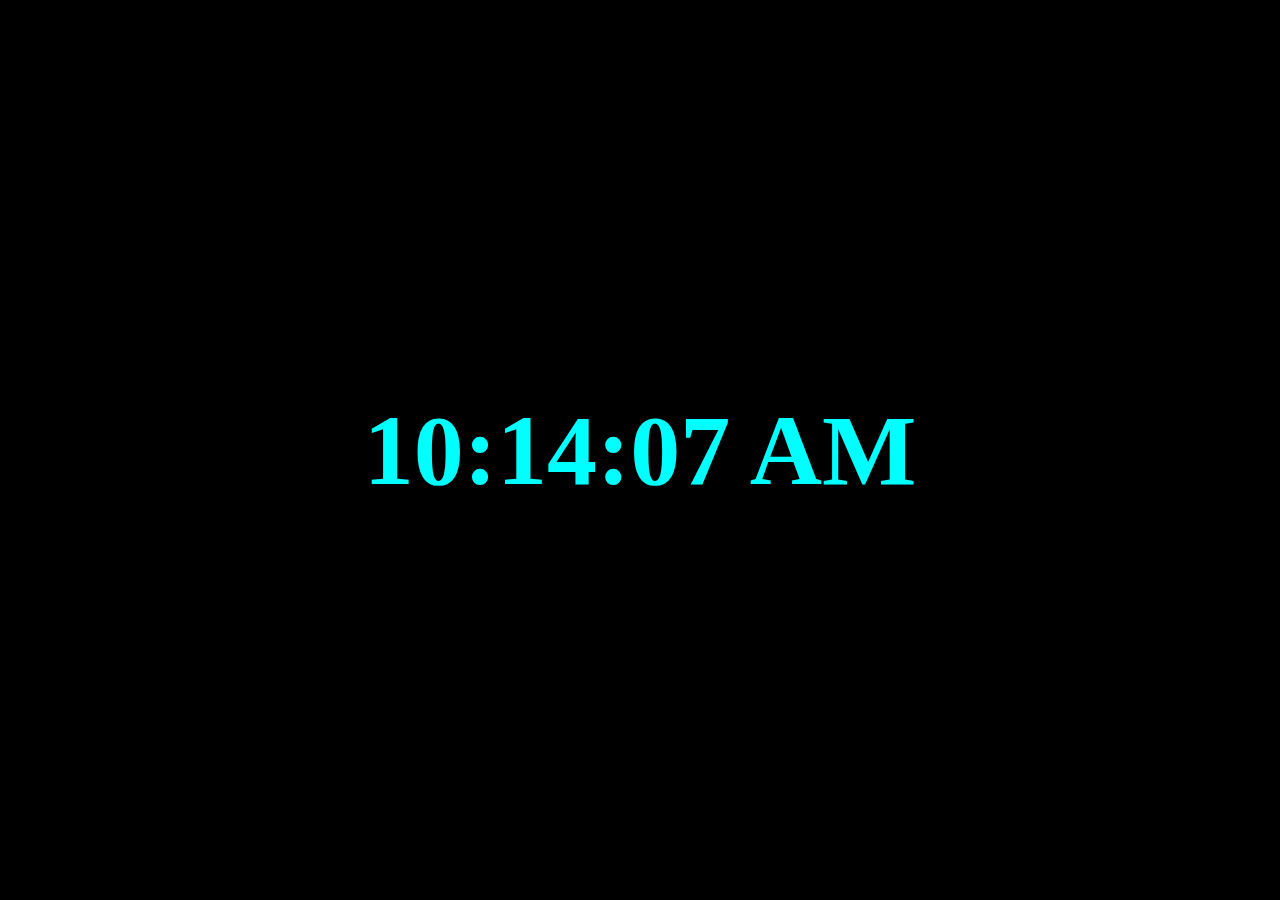
<file: Clock/index.html>
<!DOCTYPE html>
<html lang="en">
<head>
    <meta charset="UTF-8">
    <meta name="viewport" content="width=device-width, initial-scale=1.0">
    <title>Clock</title>
    <link rel="stylesheet" href="style.css">
</head>
<body>
    <div id="main">
        <h1 id="result"></h1>
    </div>
</body>
<script src="./clock.js"></script>
</html>
</file>
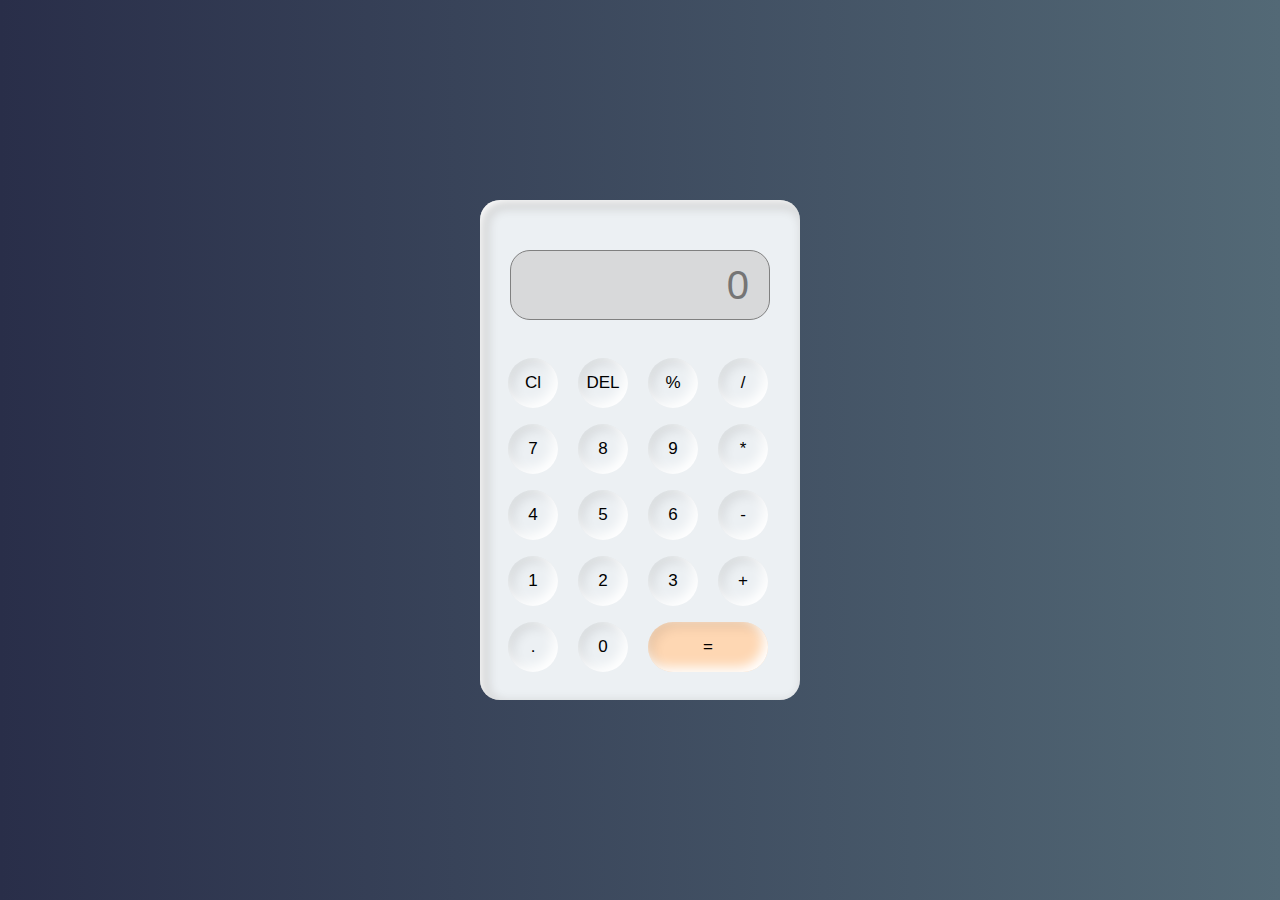
<file: calculator.html>
<!DOCTYPE html>
<html lang="en">
<head>
    <meta charset="UTF-8">
    <meta name="viewport" content="width=device-width, initial-scale=1.0">
    <title>Calculator</title>
    <!-- Bootstrap -->
    <link href="https://cdn.jsdelivr.net/npm/bootstrap@5.3.3/dist/css/bootstrap.min.css" rel="stylesheet" integrity="sha384-QWTKZyjpPEjISv5WaRU9OFeRpok6YctnYmDr5pNlyT2bRjXh0JMhjY6hW+ALEwIH" crossorigin="anonymous">

    <script src="https://cdn.jsdelivr.net/npm/bootstrap@5.3.3/dist/js/bootstrap.bundle.min.js" integrity="sha384-YvpcrYf0tY3lHB60NNkmXc5s9fDVZLESaAA55NDzOxhy9GkcIdslK1eN7N6jIeHz" crossorigin="anonymous"></script>

    <style>
        *{
            margin: 0;
            padding: 0;
            box-sizing: border-box;
            font-family:'Franklin Gothic Medium', 'Arial Narrow', Arial, sans-serif;
        }

        body{
            background: linear-gradient(to right, #292E49, #536976); 
        }

        .container{
            height: 100vh;
            display: flex;
            justify-content: center;
            align-items: center;
        }

        .calculator{
            background-color: #ecf0f3;
            padding: 20px;
            box-shadow: inset 5px 5px 12px #ffffff, inset 5px 5px 12px rgba(0, 0, 0, 0.386);
            display: grid;
            grid-template-columns: repeat(4,70px);
        }
        
        input{
            grid-column: span 4;
            height: 70px;
            width: 260px;
            background-color: #d8d9da;
            border: 1px solid grey;
            border-radius: 20px;
            color: grey;
            font-size: 40px;
            text-align: end;
            margin: auto;
            margin-top: 30px;
            margin-bottom: 30px;
            padding: 20px;
        }
        
        button{
            height: 50px;
            width: 50px;
            background-color: #ecf0f3;
            box-shadow: inset -5px -5px 12px #ffffff, inset 5px 5px 12px rgba(0, 0, 0, 0.09);
            border: none;
            border-radius: 50% ;
            font-size: 17px;
            margin: 8px;
        }

        .equal{
            width: 120px;
            border-radius: 40px;
            background-color: #fed7b3;
            box-shadow: inset -5px -5px 12px #ffffff, inset 5px 5px 12px rgba(0, 0, 0, 0.09);

        }

        button:hover {
                        background-color: #c8f2f7; 
                }

        button:active {
                        background-color: #88dce6; 
                }    
                
        

    </style>
</head>
<body>
    <div class="container">
        <div class="calculator" style="border-radius: 20px;">
            <input type="text" placeholder="0" readonly id="result"> <!-- readonly - so that the user cant input anything -->
            <button onclick="clearAll()">Cl</button>
            <button onclick="del()">DEL</button>
            <button onclick="display('%')">%</button>
            <button onclick="display('/')">/</button>
            <button onclick="display(7)">7</button>
            <button onclick="display(8)">8</button>
            <button onclick="display(9)">9</button>
            <button onclick="display('*')">*</button>
            <button onclick="display(4)">4</button>
            <button onclick="display(5)">5</button>
            <button onclick="display(6)">6</button>
            <button onclick="display('-')">-</button>
            <button onclick="display(1)">1</button>
            <button onclick="display(2)">2</button>
            <button onclick="display(3)">3</button>
            <button onclick="display('+')">+</button>
            <button onclick="display('.')">.</button>
            <button onclick="display(0)">0</button>
            <button class="equal" onclick="equal()">=</button>
          
        </div>
    </div>
</body>
<script>
    // Display each num
    function display(num){
        result.value += num;
    }

    // Cl / clearing the value to default
    function clearAll(){
        result.value =""
    }

    function del(){
        result.value = result.value.slice(0,-1)
    }

    function equal(){
        try {
            result.value = eval(result.value)
        } catch (error) {
           result.value = 'Error'
           setTimeout(() => {
                clearAll();
           }, 1000); 
        }
        
    }
</script>
</html>
</file>
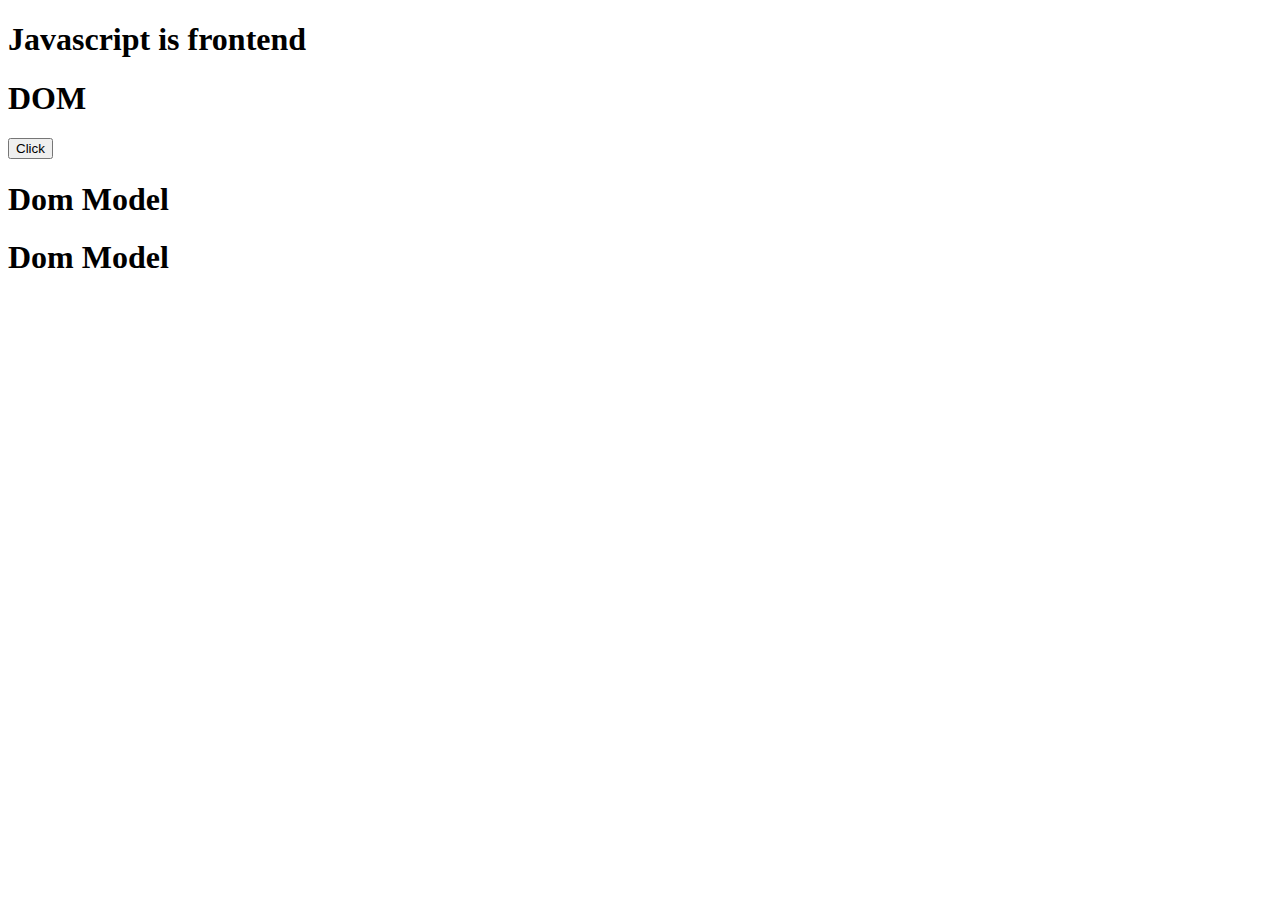
<file: prog1.html>
<!DOCTYPE html>
<html lang="en">
<head>
    <meta charset="UTF-8">
    <meta name="viewport" content="width=device-width, initial-scale=1.0">
    <title>Document</title>
</head>
<body>
    <h1 class="grp1">Javascript is frontend</h1>
    <h1 id="chng">DOM</h1>
    <p id="para"></p>
    <button onclick="change()">Click</button>
    <h1 id="dom">Dom Model</h1>
    <h1 class="grp1">Dom Model</h1>
    
    
</body>
<script>
        // let content = document.getElementsByTagName('h1')
        // console.log(content[1]); /* Put the array index values */
        // let content1 = document.getElementById('dom')
        // console.log(content1);
        // let content2 = document.getElementsByClassName('grp1')
        // console.log(content2);
        // let content3 = document.querySelector('.grp1')
        // console.log(content3);
        // let content4 = document.querySelectorAll('.grp1')
        // console.log(content4);

        // Changing the contents

        // let content = document.getElementById('dom')
        // content.innerHTML = 'Document Object Model'

        let content = document.getElementsByClassName('grp1')
        content[2].innerHTML = 'Document Object Model'
        chng.innerHTML = 'Ashwin DOM'

        // Even while clicking
        function change(){
           para.innerHTML = 'Paragraph changed while button click' 
           para.style.color = 'red'
           para.style.fontSize = '50px'
        }
        
</script>
</html>
</file>
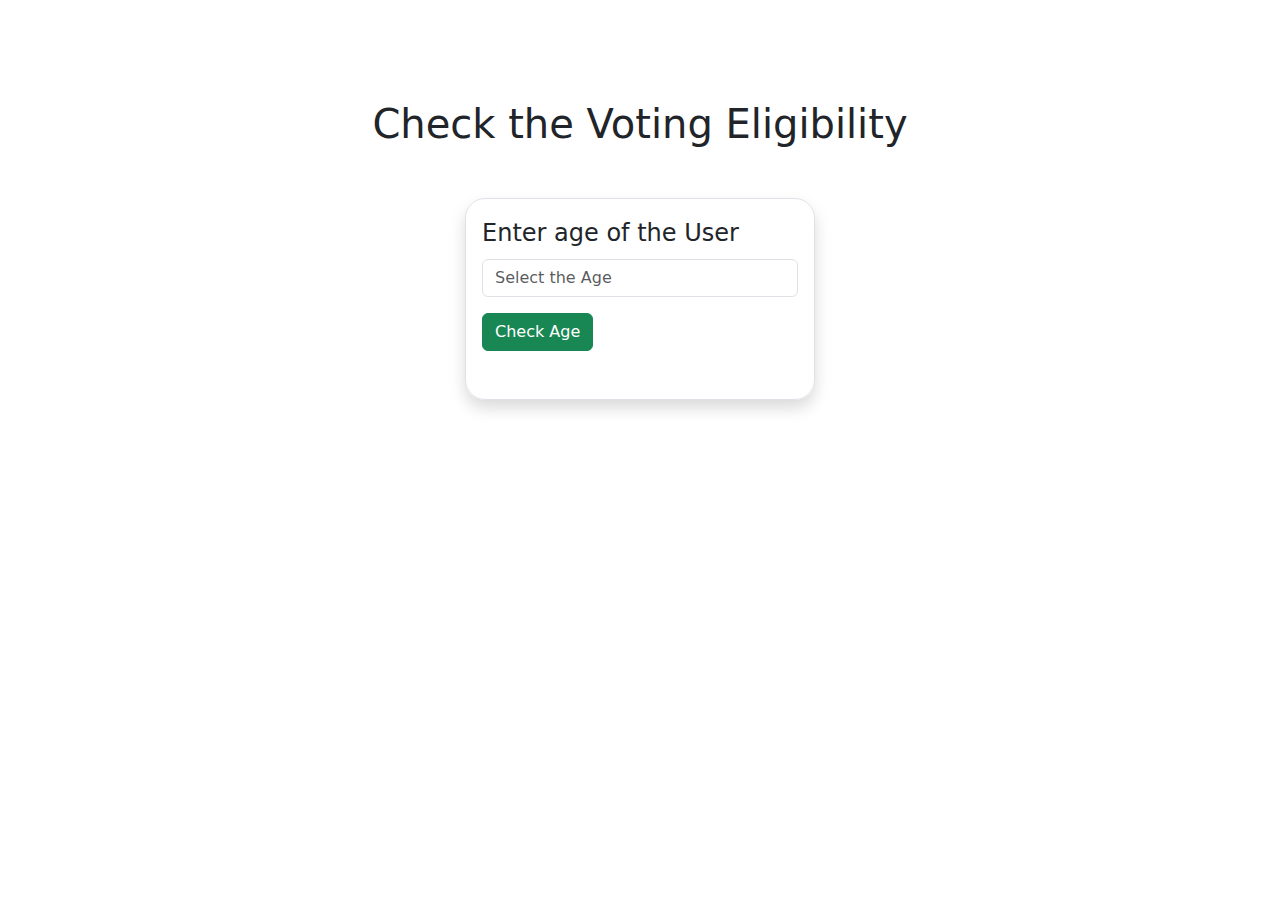
<file: prog2.html>
<!DOCTYPE html>
<html lang="en">
<head>
    <meta charset="UTF-8">
    <meta name="viewport" content="width=device-width, initial-scale=1.0">
    <title>Voting Eligibility</title>
    <!-- Bootstrap -->
    <link href="https://cdn.jsdelivr.net/npm/bootstrap@5.3.3/dist/css/bootstrap.min.css" rel="stylesheet" integrity="sha384-QWTKZyjpPEjISv5WaRU9OFeRpok6YctnYmDr5pNlyT2bRjXh0JMhjY6hW+ALEwIH" crossorigin="anonymous">

    <script src="https://cdn.jsdelivr.net/npm/bootstrap@5.3.3/dist/js/bootstrap.bundle.min.js" integrity="sha384-YvpcrYf0tY3lHB60NNkmXc5s9fDVZLESaAA55NDzOxhy9GkcIdslK1eN7N6jIeHz" crossorigin="anonymous"></script>

</head>
<body>
    <h1 style="text-align: center; margin-top: 100px;">Check the Voting Eligibility</h1>
    <div class="container p-3 border shadow" style="width: 350px;margin-top: 50px;border-radius: 20px;">
       
        <form>
            <div class="mb-3">
              <label for="exampleInputEmail1" class="form-label fs-4">Enter age of the User</label>
              <input id="age" type="number" class="form-control"  aria-describedby="emailHelp" placeholder="Select the Age">
              
            </div>
         
           
            <button onclick="check()" type="button" class="btn btn-success mb-3">Check Age</button>
            <p id="para" ></p>
            
          </form>
    </div>
  
    
</body>
<script>
    function check(){
        if(age.value>=18){
            para.innerHTML = 'Eligible to Vote'
            para.style.color = 'green'
        }
        else if(age.value==''){
            para.innerHTML = "Enter a Valid Input"
            para.style.color = 'blue'
        }
        else{
            para.innerHTML = 'Not Eligible to Vote'
            para.style.color = 'red'
        }
    }

</script>
</html>
</file>
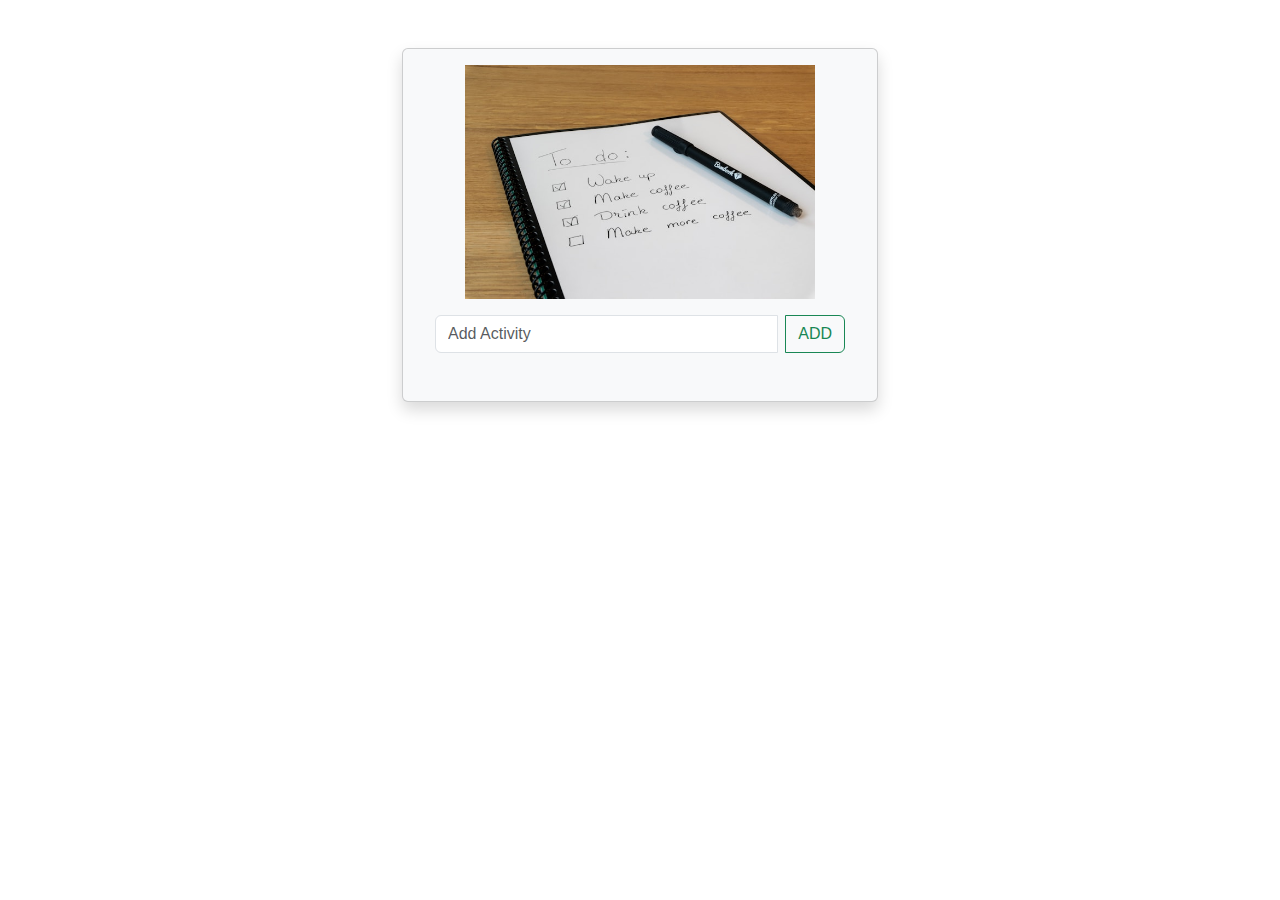
<file: To Do/todo.html>
<!DOCTYPE html>
<html lang="en">
<head>
    <meta charset="UTF-8">
    <meta name="viewport" content="width=device-width, initial-scale=1.0">
    <title>Todo List</title>

     <!-- Bootstrap -->
     <link href="https://cdn.jsdelivr.net/npm/bootstrap@5.3.3/dist/css/bootstrap.min.css" rel="stylesheet" integrity="sha384-QWTKZyjpPEjISv5WaRU9OFeRpok6YctnYmDr5pNlyT2bRjXh0JMhjY6hW+ALEwIH" crossorigin="anonymous">

     <script src="https://cdn.jsdelivr.net/npm/bootstrap@5.3.3/dist/js/bootstrap.bundle.min.js" integrity="sha384-YvpcrYf0tY3lHB60NNkmXc5s9fDVZLESaAA55NDzOxhy9GkcIdslK1eN7N6jIeHz" crossorigin="anonymous"></script>

     <style>
        *{
            padding: 0;
            margin:0;
            box-sizing: border-box;
            font-family:'Gill Sans', 'Gill Sans MT', Calibri, 'Trebuchet MS', sans-serif;
        }

      
     </style>

</head>
<body>
    <h1 class="text-center mt-5 mb-4"></h1>
    <div class="container" style="width: 500px;">
        

        <div class="card shadow p-3 mb-5 bg-body-tertiary rounded">
            <img src="./thomas-bormans-pcpsVsyFp_s-unsplash.jpg" class="mx-auto" alt="..." width="350px">
            <div class="card-body ">
              <!-- <h5 class="card-title text-center">To-Do List</h5> -->
              <div class="input-group mb-3">
                <input type="text" class="form-control me-2" placeholder="Add Activity" aria-describedby="button-addon2" id="act"> 
                <button class="btn btn-light btn btn btn-outline-success" type="button" onclick="add()" >ADD</button>
              </div>
            </div>
          </div>
          
          <div>
            <ul id="result">
                
            </ul>
          </div>
          
          
    </div>
  
    
</body>
<script>
    function add(){
        if(act.value){
           result.innerHTML += `<li>${act.value}</li>`
        }else{
            alert("Please enter a task")
        }

    }
   </script>
</html>
</file>
<file: Clock/style.css>
#main{
    background-color: black;
    width: 100%;
    height: 100vh;
    display: flex;
    justify-content: center;
    align-items: center;
    color: aqua;
}

*{
    margin: 0;
    padding: 0;
    box-sizing: border-box;
}

div h1{
    font-size: 100px;
}
</file>
